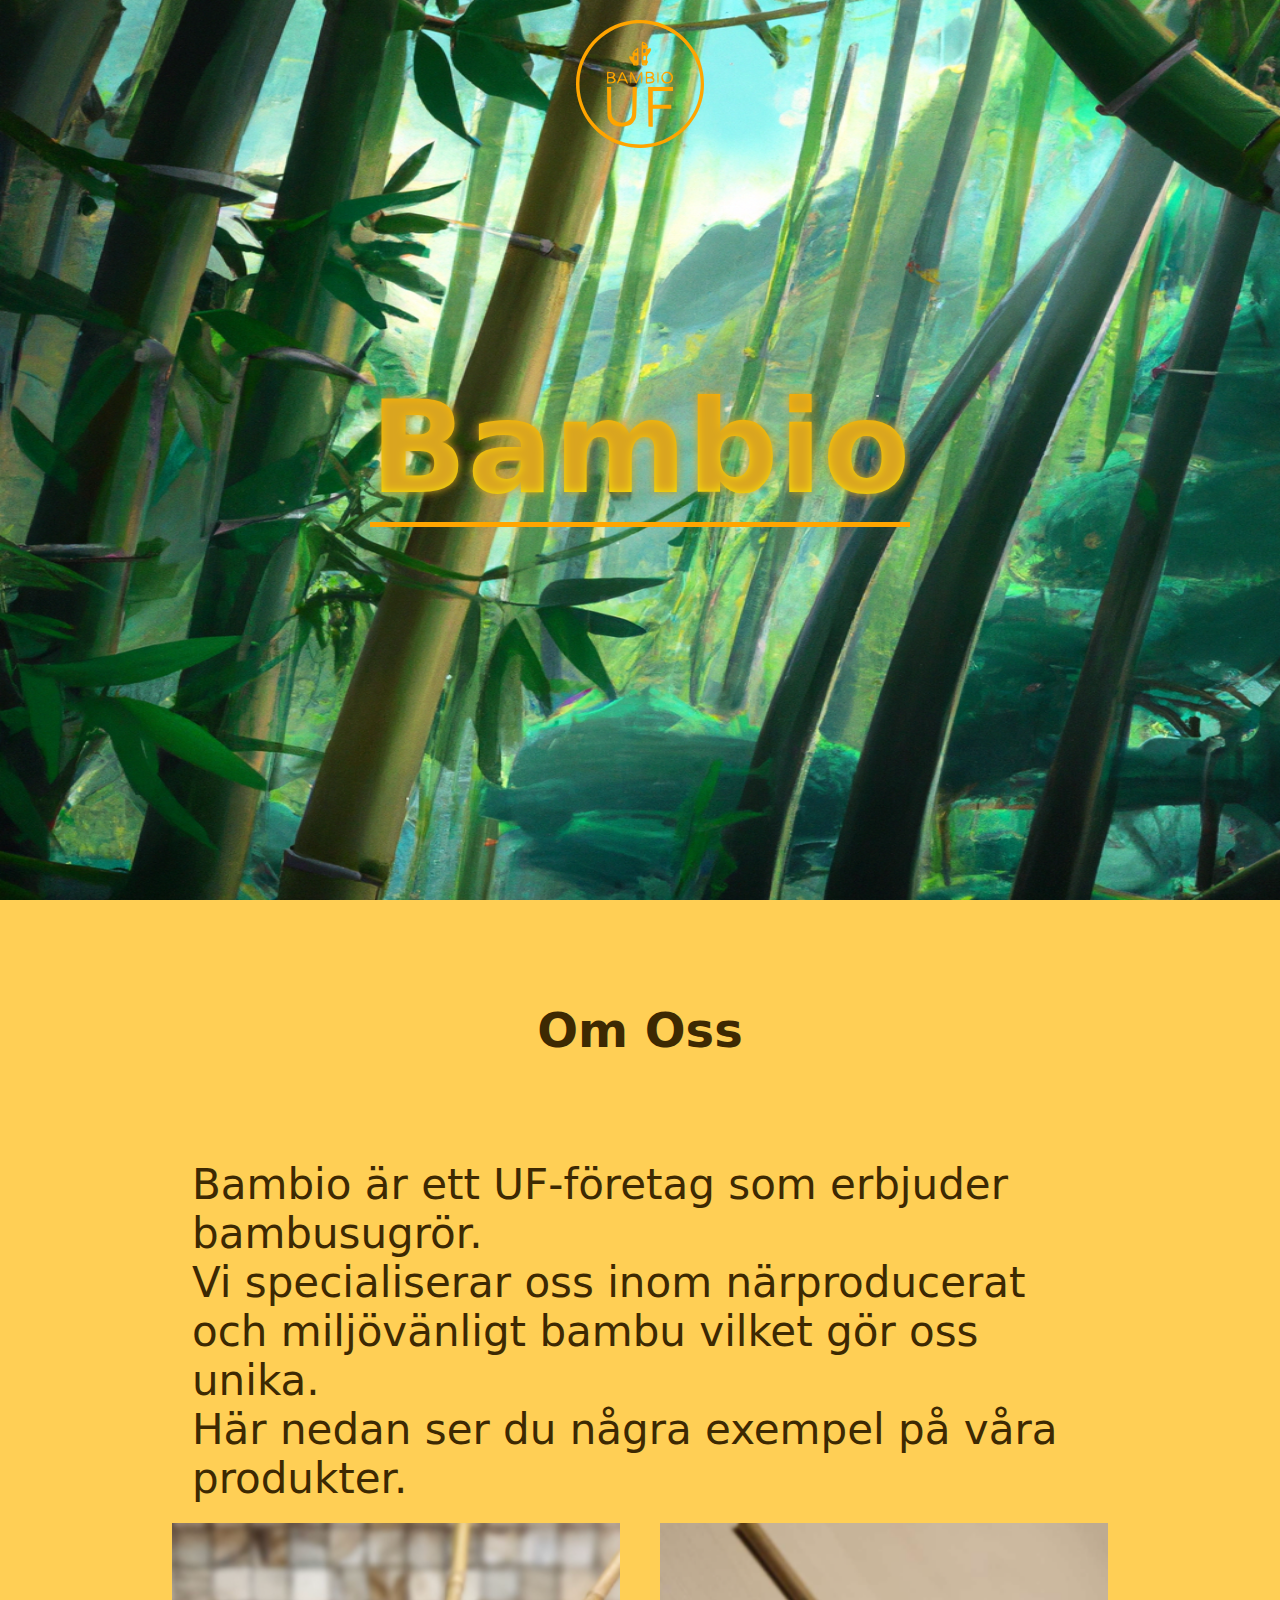
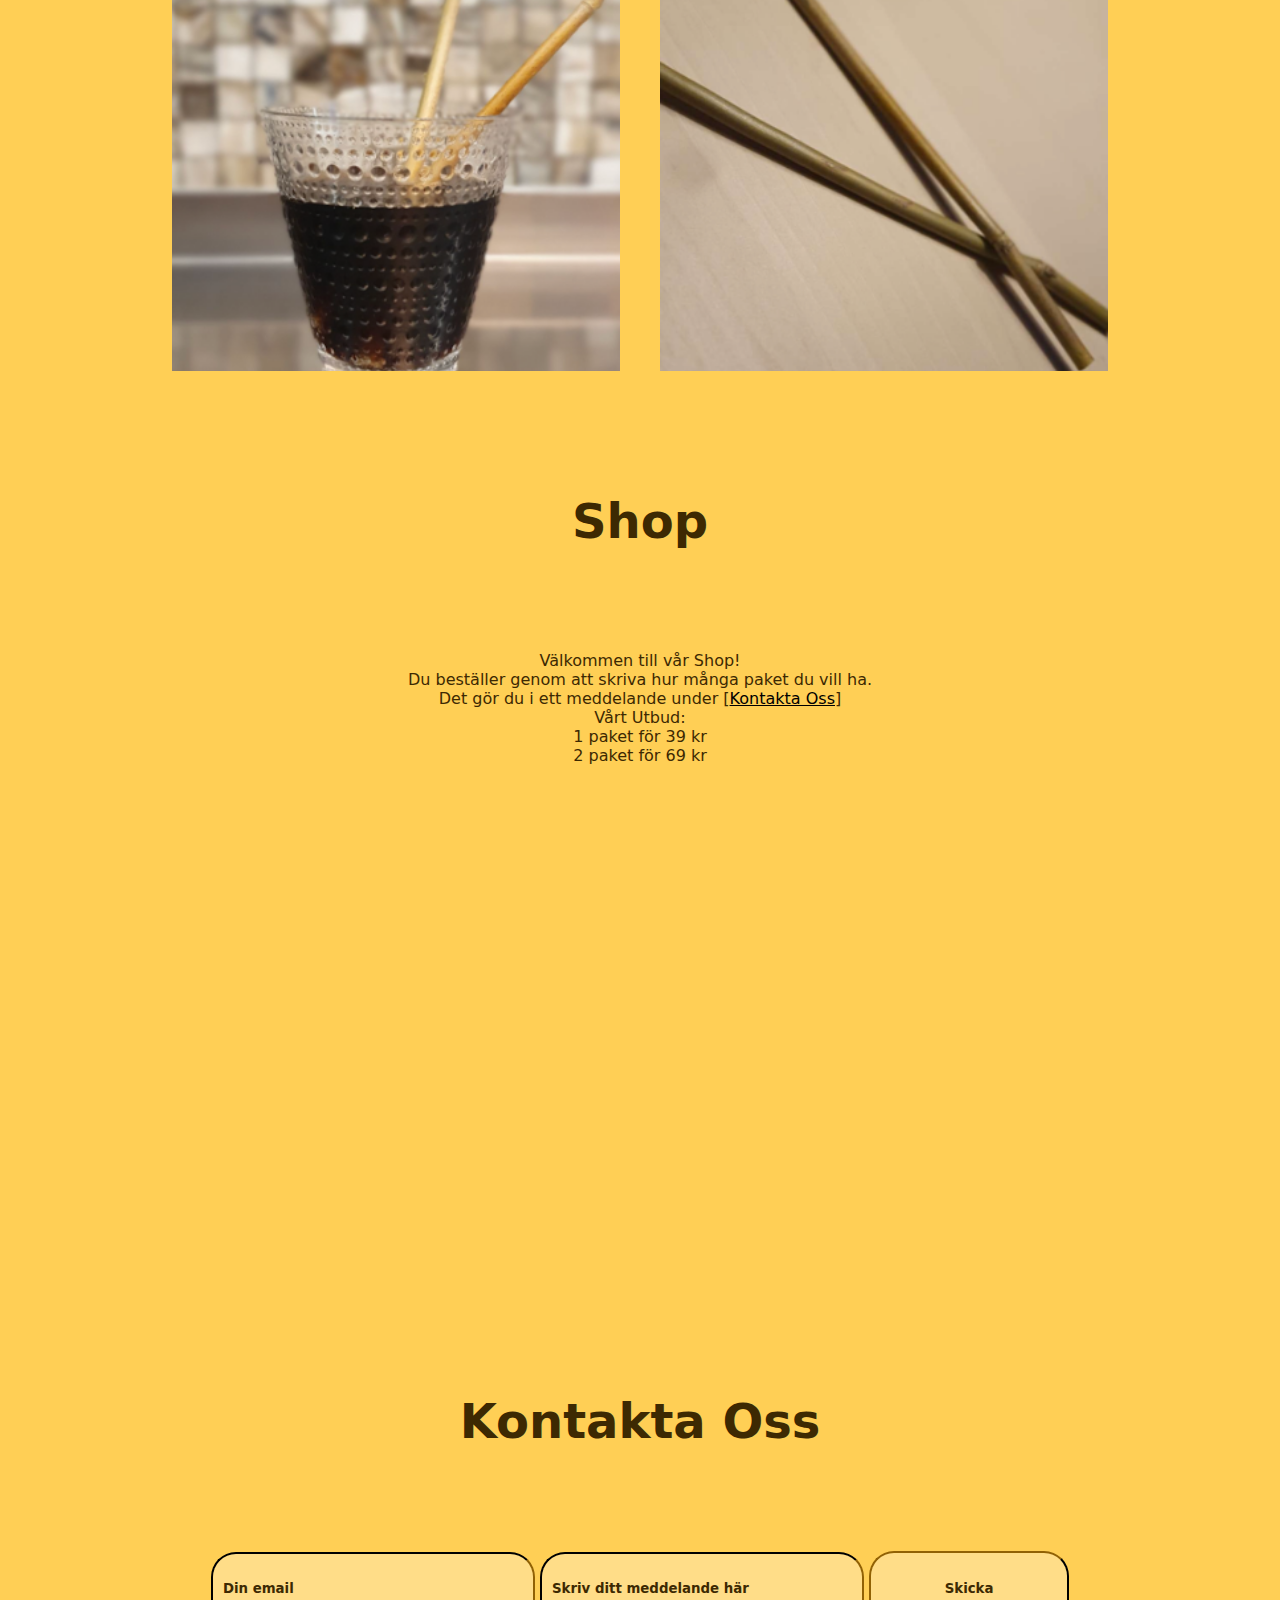
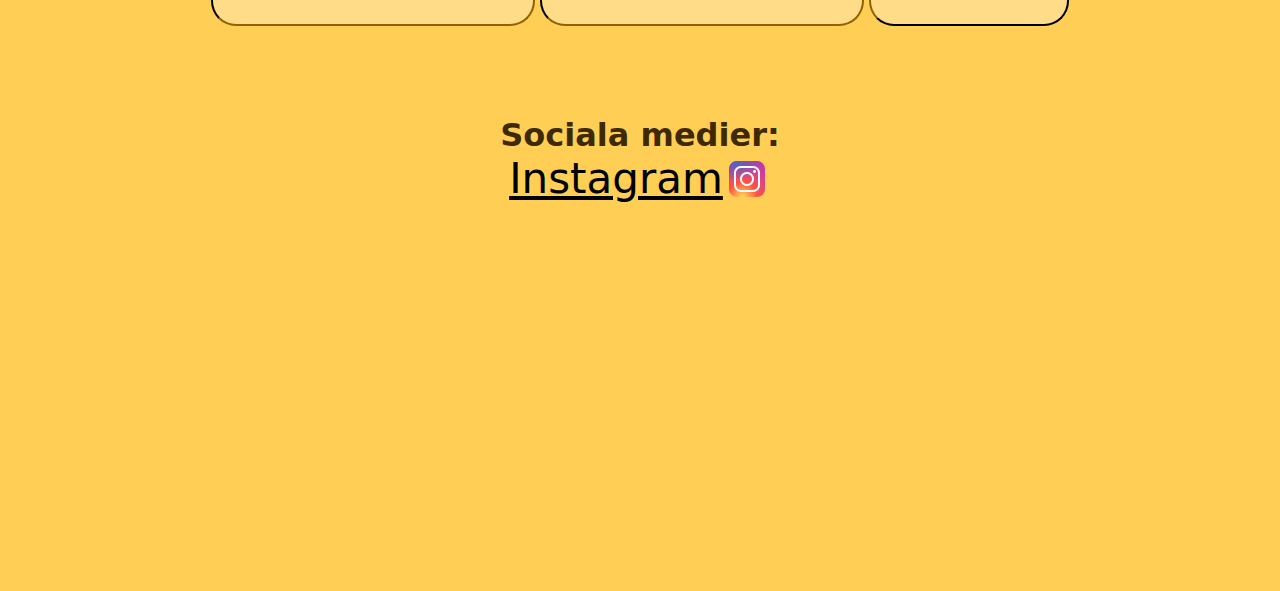
<file: index.html>
<!DOCTYPE html>
<html lang="en">
<head>
    <meta charset="UTF-8">
    <meta http-equiv="X-UA-Compatible" content="IE=edge">
    <meta name="viewport" content="width=device-width, initial-scale=1.0">
    <link rel="stylesheet" href="style.css">
    <link rel="shortcut icon" href="logobambiofinal.svg">
    <title>Bambio</title>
</head>
<body>
    <div class="hero">
        <img class="titleimg" src="bambooforest.png">
    </div>
    <div class="container">
        <img class="logo" src="logobambiofinal.svg">
    </div>
    <div class="container2">
        <h1 class="title">Bambio</h1>
    </div>
    <div class="hero2">
        <div class="container3">
            <h1>Om Oss</h1>
        </div>
        <div class="text-container">
            <p class="main-text">Bambio är ett UF-företag som erbjuder bambusugrör. <br> Vi specialiserar oss inom närproducerat och miljövänligt bambu vilket gör oss unika. <br> Här nedan ser du några exempel på våra produkter.</p>
        </div>
        <div class="img">
            <img class="product-img" src="sugrör1.png">
            <img class="product-img" src="sugrör2.png">
        </div>
    </div>
    <div class="hero2">
        <div class="container3">
            <h1>Shop</h1>
        </div>
        <div class="text-container2">
            <p class="shop-text">Välkommen till vår Shop!</p>
            <p class="shop-text">Du beställer genom att skriva hur många paket du vill ha.</p>
            <p class="shop-text">Det gör du i ett meddelande under [<a href="#contact">Kontakta Oss</a>]</p>
            <p class="shop-text">Vårt Utbud:</p>
            <p class="shop-text">1 paket för 39 kr</p>
            <p class="shop-text">2 paket för 69 kr</p>
        </div>
    </div>
    <div class="hero2" id="contact">
        <div class="container3">
            <h1>Kontakta Oss</h1>
        </div>
        <form action="https://formsubmit.co/bambiouf@gmail.com" method="POST">
            <input type="hidden" name="_next" value="https://bambio.se/thankyou.html">
            <input type="hidden" name="_subject" value="Nytt meddelande från Bambio hemsidan!">
            <input class="form-input" type="email" name="email" placeholder="Din email" required>
            <input class="form-input" type="text" name="message" placeholder="Skriv ditt meddelande här" required>
            <button class="form-button"type="submit">Skicka</button>
       </form>
        <h1>Sociala medier:</h1>
        <p class="socials"><a href="https://instagram.com/bambiouf/">Instagram</a> <img class="logo-instagram" src="instagram.png"></p>
    </div>
</body>
</html>
</file>
<file: style.css>
*{
    padding: 0;
    margin: 0;
    overflow-x: hidden;
    font-family:system-ui, -apple-system, BlinkMacSystemFont, 'Segoe UI', Roboto, Oxygen, Ubuntu, Cantarell, 'Open Sans', 'Helvetica Neue', sans-serif;
}

.hero {
    background-color: transparent;
    width: 100vw;
    height: 100vh;
    display: flex;
}

.title {
    font-family: system-ui, -apple-system, BlinkMacSystemFont, 'Segoe UI', Roboto, Oxygen, Ubuntu, Cantarell, 'Open Sans', 'Helvetica Neue', sans-serif;
    font-size: 128px;
    border-bottom: solid orange 5px;
    text-shadow: 0px 0px 10px goldenrod;
    background: -webkit-linear-gradient(orange, yellow);
    -webkit-background-clip: text;
    -webkit-text-fill-color: transparent;
}

.titleimg {
    height: 100vh;
    width: 100vw;
    justify-content: center;
    align-items: center;
}

.container {
    width: 100vw;
    height: 100vh;
    position: absolute;
    left: 0;
    top: 0;
    display: flex;
    justify-content: center;
    top: 20px;
}

.container2 {
    width: 100vw;
    height: 100vh;
    position: absolute;
    left: 0;
    top: 0;
    display: flex;
    justify-content: center;
    align-items: center;
}

.logo {
    width: 10vw;
    height: 10vw;
}

.hero2 {
    background-color: #FFCF55;
    width: 100vw;
    min-height: 100vh;
    display: flex;
    align-items: center;
    flex-direction: column;
}

.container3 {
    font-family: system-ui, -apple-system, BlinkMacSystemFont, 'Segoe UI', Roboto, Oxygen, Ubuntu, Cantarell, 'Open Sans', 'Helvetica Neue', sans-serif;
    display: flex;
    justify-content: center;
    align-items: center;
    width: 100vw;
    height: 80px;
    font-size: 24px;
    margin-top: 10vh;
    margin-bottom: 10vh;
}

p {
    font-family:system-ui, -apple-system, BlinkMacSystemFont, 'Segoe UI', Roboto, Oxygen, Ubuntu, Cantarell, 'Open Sans', 'Helvetica Neue', sans-serif;
    font-size: 42px;
    width: 80vw;
    color: #3D2902;
}

h1 {
    color: #3D2902;
}

a {
    color: black;
    text-decoration: underline;
}

.product-img {
    width: 35vw;
    height: 35vw;
    object-fit: cover;
}

.img {
    display: flex;
    justify-content: center;
    align-items: center;
    gap: 40px;
    margin: 20px;
}

.text-container {
    width: 70vw;
    height: auto;
    
    display: flex;
    justify-content: center;
    align-items: center;
}

.thank-you {
    display: flex;
    justify-content: center;
    align-items: center;
}

.form-input {
    background-color: rgba(255, 255, 255, 0.301);
    width: 300px;
    height: 50px;
    border-radius: 25px;
    border-width: 2px;
    border-color: #3D2902;
    padding: 10px;
    font-weight: bold;
    outline: none;
}

.form-input:focus {
    background-color: white;
}

::placeholder {
    color: #3D2902;
    opacity: 1;
}

.form-button {
    width: 200px;
    height: 75px;
    border-radius: 25px;
    border-width: 2px;
    border-color: #3D2902;
    background-color: rgba(255, 255, 255, 0.301);
    color: #3D2902;
    font-weight: bold;
    outline: none;
}

.form-button:hover {
    cursor: pointer;
}

form {
    margin-bottom: 10vh;
}

.socials {
    display: flex;
    justify-content: center;
    align-items: center;
}

.logo-instagram {
    width: 48px;
    height: 48px;
}

.shop-text {
    font-family: system-ui, -apple-system, BlinkMacSystemFont, 'Segoe UI', Roboto, Oxygen, Ubuntu, Cantarell, 'Open Sans', 'Helvetica Neue', sans-serif;
    font-size: 24px;
    color: #3D2902;
    text-align: center;
}

.text-container2 {
    display: flex;
    justify-content: center;
    flex-direction: column;
    align-items: center;
    align-content: center;
}


@media (max-width: 1350px)
{
    .shop-text {
        font-size: 16px;
    }
}

@media (max-width: 500px)
{
    .title {
        font-size: 96px;
    }

    p {
        font-size: 16px;
    }

    .renderer-img {
    }
}
</file>
